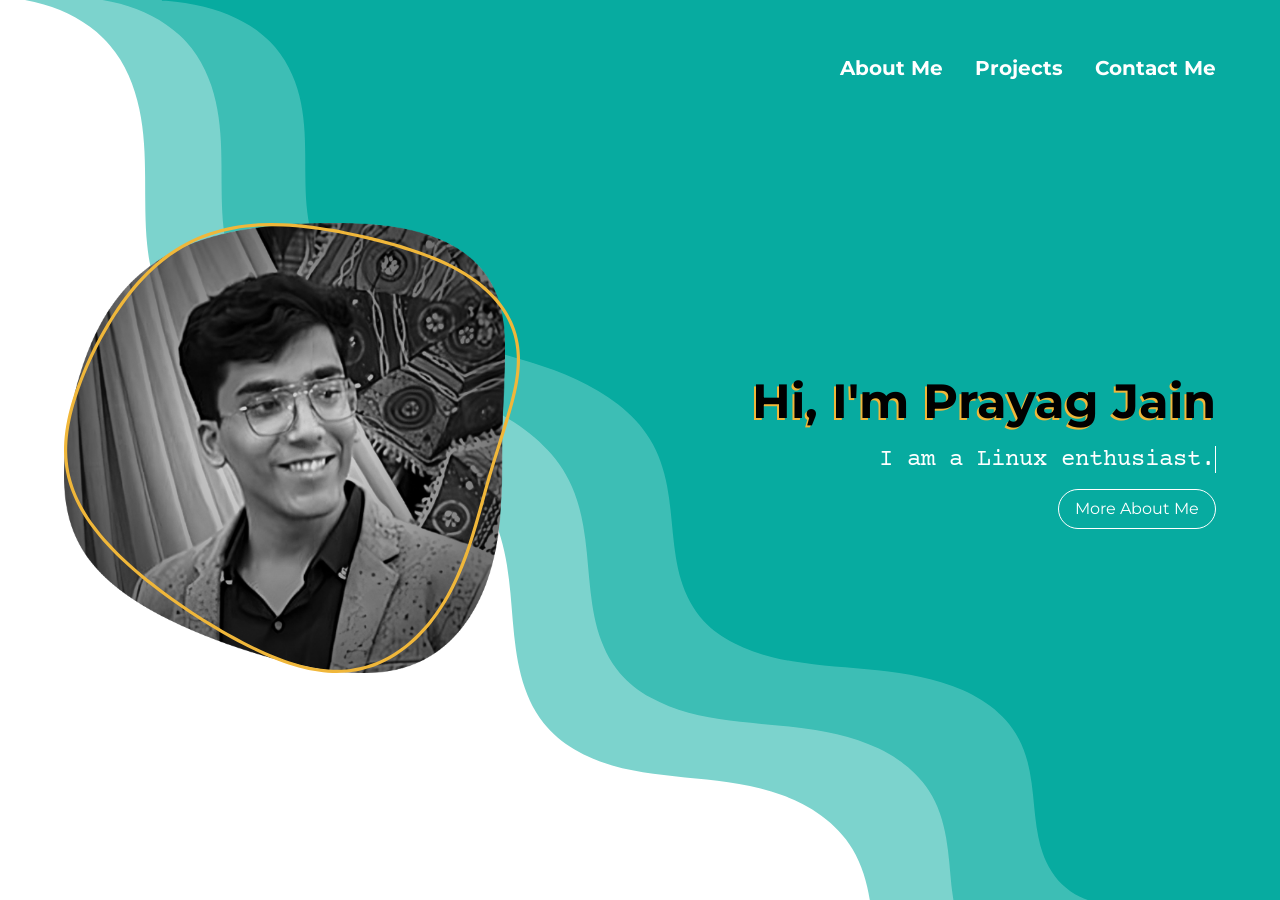
<file: index.html>
<!doctype html>
<html class="no-js" lang="">
    <head>
        <meta charset="utf-8">
        <meta http-equiv="x-ua-compatible" content="ie=edge">
        <title>Prayag Jain | Personal Portfolio</title>
        <meta name="description" content="">
        <meta name="viewport" content="width=device-width, initial-scale=1">

        <!-- CSS -->
        <link rel="stylesheet" href="style.css" type="text/css" media="screen" />

        <!-- Google Fonts -->
        <link rel="preconnect" href="https://fonts.googleapis.com">
        <link rel="preconnect" href="https://fonts.gstatic.com" crossorigin>
        <link href="https://fonts.googleapis.com/css2?family=Courier+Prime&family=Montserrat:wght@400;700&display=swap" rel="stylesheet">

        <!-- Font Awesome -->
        <link rel="stylesheet" href="https://cdnjs.cloudflare.com/ajax/libs/font-awesome/6.4.0/css/all.min.css" integrity="sha512-iecdLmaskl7CVkqkXNQ/ZH/XLlvWZOJyj7Yy7tcenmpD1ypASozpmT/E0iPtmFIB46ZmdtAc9eNBvH0H/ZpiBw==" crossorigin="anonymous" referrerpolicy="no-referrer" />
    </head>
    <body>

        <div class="scroll-container">
            <!-- Animated Wave Background -->
            <div id="bg-one" class="bgHome">
                <img src="./assets/bg-one-layer-three.svg" class="layer-three"/>
                <img src="./assets/bg-one-layer-two.svg" class="layer-two"/>
                <img src="./assets/bg-one-layer-one.svg" class="layer-one"/>
            </div>

            <!-- Home -->
            <section class="home to-hide" data-fn-intro="homeintro()" data-wave-class="bgHome">
                <nav>
                    <a class="nav-link link" data-href="1">About Me</a>
                    <a class="nav-link link" data-href="2">Projects</a>
                    <a class="nav-link link" data-href="3">Contact Me</a>
                </nav>
                <div class="home-image">
                    <img src="./assets/image.png" alt="My Picture" class="home-image-me"/>
                    <img src="./assets/ring.svg" class="home-image-ring" />
                </div>
                <div class="home-text">
                    <h1 class="title shadow">Hi, I'm Prayag Jain</h1>
                    <p class="subtitle">I am <span class="typewriter" data-text="a Linux enthusiast.,a FOSS fanatic.,a keen learner.,a passionate student."></span></p>
                    <a class="button link" data-href="1">More About Me</a>
                </div>
            </section>

            <!-- About Me -->
            <section class="about to-hide hidden" data-fn-intro="aboutintro()" data-wave-class="bgAbout">
                <h1 class="shadow black">About Me</h1>
                <p>Driven and ambitious 1st year undergraduate student pursuing Engineering in Computer Science. Passionate about coding and software development, with a track record of creating impactful projects. Demonstrated expertise in building open-source tools and applications.</p>
                <a class="left button link corner" data-href="0">Go Back</a>
            </section>

            <!-- Projects -->
            <section class="projects to-hide hidden scroll" data-fn-intro="projectsintro()" data-wave-class="bgProjects">
                <div class="projects-wrapper">
                    <h1 class="shadow black title">Popular GitHub Projects</h1>
                </div>
            </section>

            <!-- Contact -->
            <section class="contact to-hide hidden" data-fn-intro="contactintro()" data-wave-class="bgContact">
                <div class="contact-wrapper">
                    <h1 class="shadow black">Contact Me</h1>
                    <form method="POST" id="contact-form">
                        <input type="text" name="name" placeholder="Full Name" required/>
                        <input type="email" name="email" placeholder="Email Address" required/>
                        <textarea name="message" placeholder="Your Message Here" required/></textarea>
                        <button class="button bg">Send Message</button>
                    </form>
                </div>
                <a class="button link corner right bg" data-href="0">Go Back</a>
            </section>

            <!-- Script -->
            <script type="text/javascript" src="typewriter.js"></script>
            <script type="text/javascript" src="script.js"></script>
            <script type="text/javascript" src="github.js"></script>
        </div>
    </body>
</html>
</file>
<file: style.css>
*,
*:before,
*:after {
  margin: 0;
  padding: 0;
  box-sizing: border-box;
}

:root {
  --shadow: #f0b73a;
  --black: #000000;
  --foreground: #ffffff;
  --bg: #07aba0;
}

html {
  font-size: 22px;
}

/* Main Background */
/* Animated Wave Background */
#bg-one {
  position: fixed;
  top: 0;
  z-index: -1;
  transition: left 1s ease-in-out, transform 1s ease-in-out;
}
#bg-one img {
  height: 100vh;
  position: absolute;
  transform: translateX(-15%);

  animation-name: wave;
  animation-duration: 3s;
  animation-timing-function: ease-in-out;
  animation-iteration-count: infinite;
}
#bg-one .layer-one {
  animation-delay: 1s;
}
#bg-one .layer-two {
  animation-delay: 0.5s;
}

#bg-one.bgHome {
  left: 60%;
}
#bg-one.bgAbout {
  left: -130%;
}
#bg-one.bgProjects{
  left: -70%;
}
#bg-one.bgContact{
  left: 80%;
}

@keyframes wave {
  0% {
    transform: translateX(-15%);
  }
  50% {
    transform: translateX(-16%);
  }
  100% {
    transform: translateX(-15%);
  }
}

/* GENERAL */
a,
p,
h1,
h2,
h3,
h4,
h5,
h6 {
  font-family: "Montserrat", sans-serif;
  color: var(--foreground);
}
input,
textarea,
.button {
  font-family: "Montserrat", sans-serif;
}

a {
  text-decoration: none;
  cursor: pointer;
}

.nav-link {
  transition: text-shadow 200ms;
  font-weight: bold;
}
.nav-link:hover {
  text-shadow: -0.15rem 0.15rem var(--black);
}

.black {
  color: var(--black);
}

.shadow {
  text-shadow: -0.15rem 0.15rem var(--shadow);
}

@keyframes blink {
  50% {
    border-color: transparent;
  }
}

.typewriter {
  font-family: "Courier Prime", monospace;
  border-right: 0.1rem solid var(--foreground);
  animation: blink 1s steps(1) infinite;
  white-space: nowrap;
}

.button {
  display: inline-block;
  height: 2.5rem;
  padding: 0 1rem;
  border: 0.1rem solid var(--foreground);
  border-radius: 1.25rem;
  line-height: 2.4rem;
  transition: background 100ms, color 100ms;
  background: transparent;
  font-size: 1rem;
}
.button i {
  margin-right: 0.5rem;
}
.button:hover {
  background: var(--foreground);
  color: var(--bg);
}
.button.corner {
  position: fixed;
  bottom: 1rem;
}
.button.corner.right {
  right: 1rem;
}
.button.corner.left {
  left: 1rem;
}
.button.bg {
  background: var(--bg);
  color: var(--foreground);
}
.button.bg:hover {
  color: var(--foreground);
}

.scroll {
  overflow-y: scroll;
}

/* NAVBAR */
nav {
  width: 100%;
  height: 15vh;
  display: flex;
  align-items: center;
  justify-content: right;
  position: absolute;
  top: 0;
  left: 0;
}
nav a {
  margin-right: 2rem;
  font-size: 1.25rem;
}
nav a:last-child {
  margin-right: 0;
}

/* HOME */
.home {
  display: flex;
  align-items: center;
  justify-content: space-between;
  width: 90%;
  margin: auto;
  height: 100vh;
  color: var(--foreground);
  position: relative;
}

@keyframes spin {
  from {
    transform: rotateZ(0deg);
  }
  to {
    transform: rotateZ(360deg);
  }
}
.home-image {
  position: relative;
}
.home-image img {
  height: 60vh;
}
.home-image-ring {
  position: absolute;
  top: 0;
  left: 0;
  display: block;
}

.home-text {
  text-align: right;
}
.home-text h1,
.home-text p {
  margin-bottom: 1rem;
}
.home-text .title {
  font-size: 3rem;
  color: var(--black);
}
.home-text .subtitle {
  font-size: 1.5rem;
  font-family: "Courier Prime", monospace;
}

/* ABOUT */
.about {
  width: 70%;
  height: 100vh;
  text-align: center;
  display: flex;
  flex-direction: column;
  justify-content: center;
  align-items: center;
  padding: 0 2rem;
  font-size: 1.25rem;
  overflow: hidden;
}
.about h1 {
  margin-bottom: 1rem;
}

/* PROJECTS */
.projects {
  width: 100%;
  height: 100vh;
}
.projects .title {
  font-size: 2rem;
  margin-bottom: 1rem;
}
.projects-wrapper {
  width: 70%;
  margin: auto;
  position: relative;
  padding-top: 4rem;
  padding-left: 2rem;
}
.projects-wrapper::before {
  content: "";
  width: 0.15rem;
  height: 100%;
  background: var(--foreground);
  position: absolute;
  top: 0;
  left: 0;
}
.project {
  margin-bottom: 2rem;
}
.project::before {
  content: "";
  width: 2rem;
  height: 2rem;
  border-radius: 1rem;
  background: var(--foreground);
  position: absolute;
  border: 0.5rem solid var(--bg);
  left: -1rem;
}
.project-buttons {
  font-size: 20px;
  margin: 1rem 0;
}
.project-title {
  line-height: 2rem;
}

/* CONTACT */
.contact {
  width: 60%;
  height: 100vh;
  display: flex;
}
.contact-wrapper {
  width: 100%;
  height: 100%;
  display: flex;
  flex-direction: column;
  align-items: center;
  justify-content: center;
}
form {
  width: 80%;
}
input,
textarea {
  display: block;
  width: 100%;
  max-width: 100%;
  min-width: 100%;
  max-height: 10rem;
  height: 2.5rem;
  line-height: 2.5rem;
  padding: 0rem 1rem;
  border: 0.15rem solid var(--bg);
  border-radius: 1rem;
  margin: 0.5rem 0;
}
textarea {
  height: 5rem;
}
input:focus,
textarea:focus,
button:focus {
  outline: none;
}

/* ANIMATIONS */
@keyframes fade-out {
  to {
    opacity: 0;
    transform: translateY(-10%);
  }
}
@keyframes fade-in {
  from {
    opacity: 0;
    transform: translateY(-10%);
  }
  to {
    opacity: 1;
    transform: none;
  }
}
.anim-fade-out {
  animation: fade-out 1s ease-in-out forwards;
}
.anim-fade-in {
  animation: fade-in 1s ease-in-out forwards;
}
.hidden {
  display: none;
  opacity: 0;
}

/* MEDIA RULES */
@media screen and (max-width: 1366px) {
  html {
    font-size: 18px;
  }
  .home-image img {
    height: 50vh;
  }
  #bg-one.bgAbout {
    left: -150%;
  }
}

@media screen and (max-width: 1280px) {
  html {
    font-size: 16px;
  }
}

@media screen and (max-width: 1024px) {
  .home {
    flex-direction: column;
    justify-content: center;
  }
  .home-text {
    text-align: center;
  }
  nav {
    justify-content: center;
    text-align: center;
  }
  .home-image img {
    height: 30vh;
    margin-bottom: 2rem;
  }
  .about {
    font-size: 1.25rem;
  }
  #bg-one.bgHome {
    left: 20%;
  }
  #bg-one.bgAbout {
    left: -220%;
  }
}

@media screen and (max-width: 768px) {
  html {
    font-size: 14px;
  }
  .home .subtitle {
    font-size: 1.25rem;
  }
  .about {
    width: 100%;
    text-align: left;
    align-items: flex-start;
    justify-content: left;
    padding: 2rem;
  }
  .contact {
    width: 100%;
  }
  .contact form {
    width: 90%;
  }
  #bg-one.bgAbout {
    left: -260%;
  }
}
</file>
